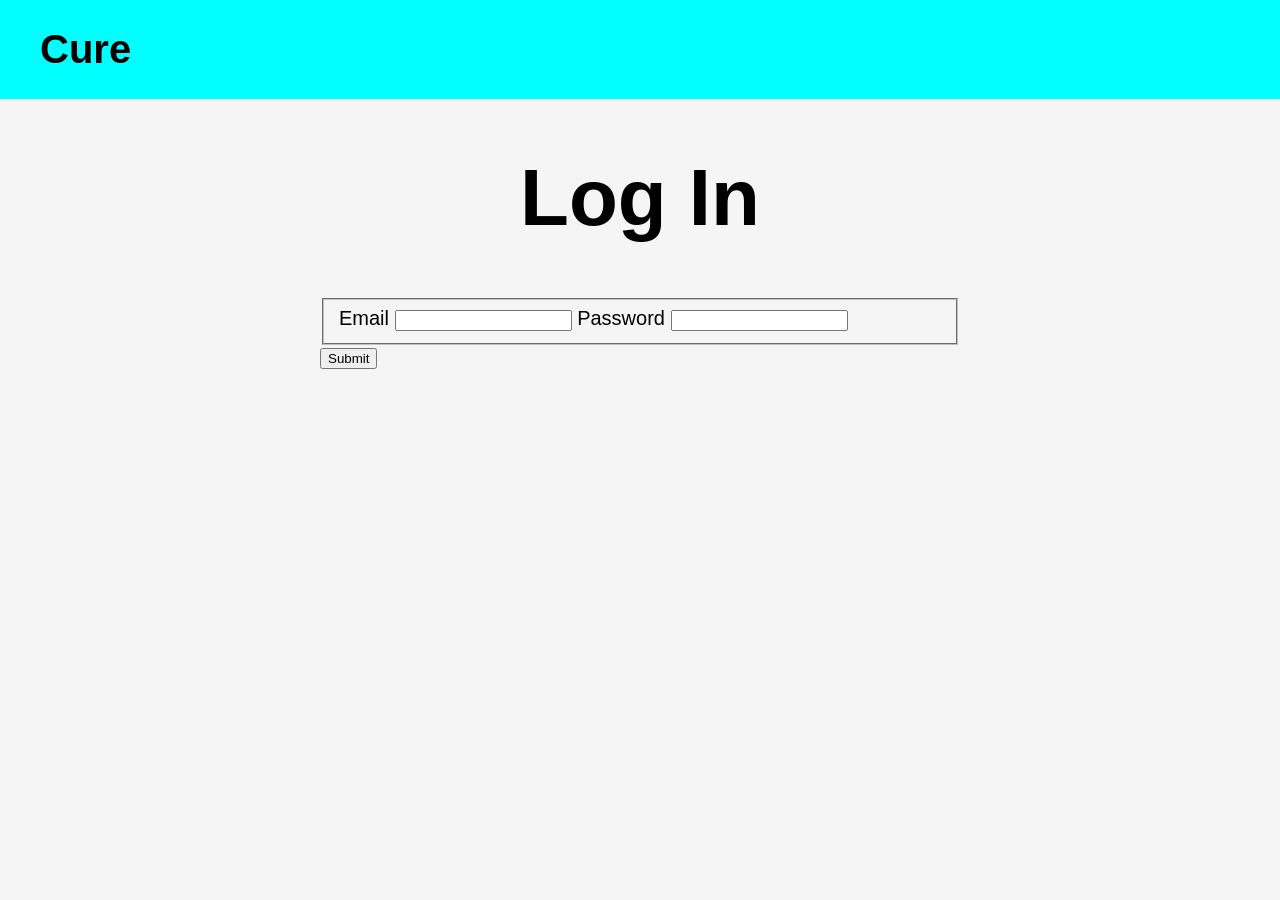
<file: login/index.html>
<!DOCTYPE html>
<html lang="en">
<head>
    <meta charset="UTF-8">
    <meta name="viewport" content="width=device-width, initial-scale=1.0">
    <title>Log in | CURE</title>
</head>
<header>
    <a href="../index.html"><h1 class="logo">Cure</h1></a>
    <link rel="stylesheet" href="loginStyles.css">
</header>
<body>
    <div class="login">
    <h1>Log In</h1>
</div>
<section class="main">
    <form action="POST">
    <fieldset>
        <label for="email">Email</label>
        <input type="email" id="email" required>

        <label for="pass">Password</label>
        <input type="password" id="pass" required>
    </fieldset>
    <button type="submit">Submit</button>
</form>
</section>
</body>
</html>
</file>
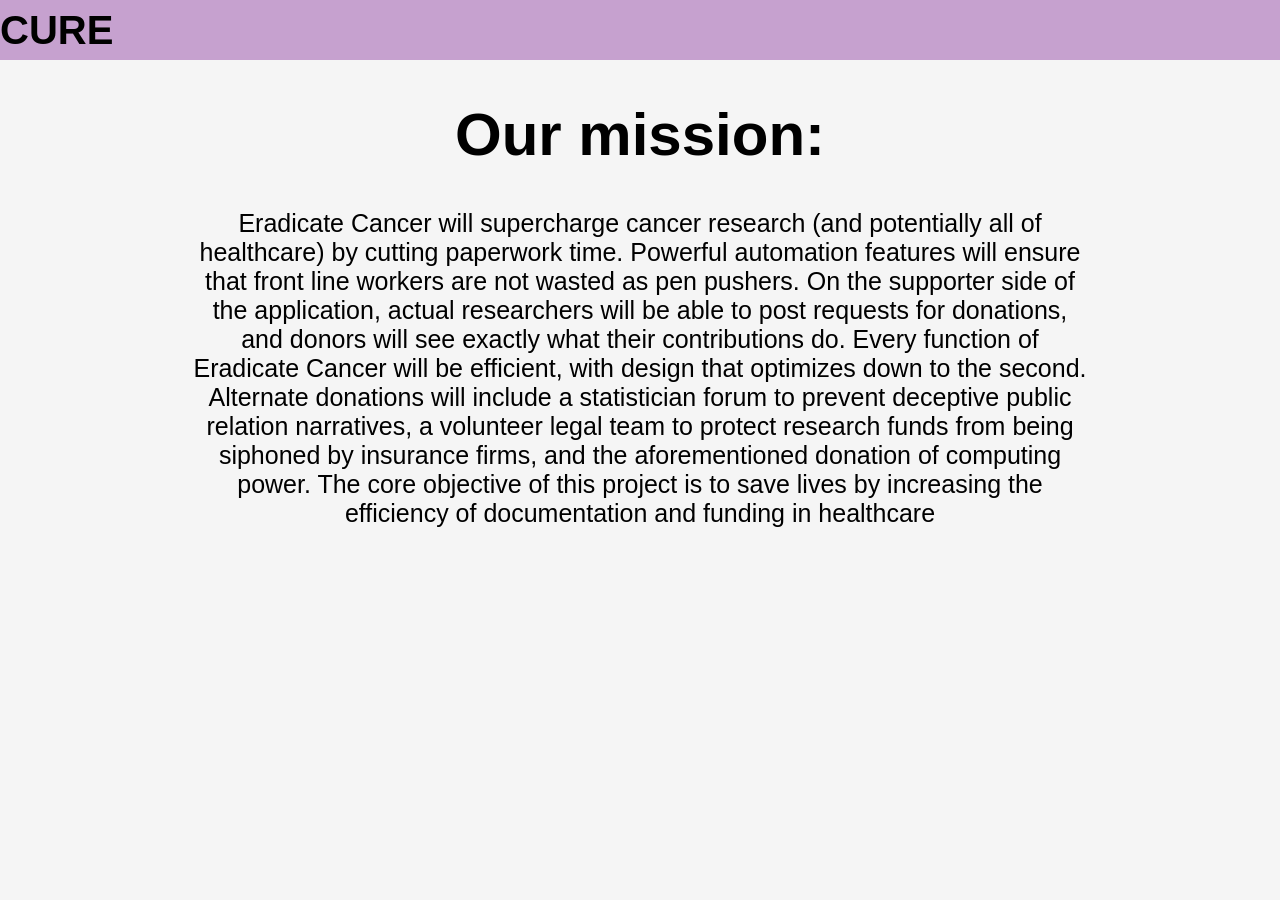
<file: about/about.html>
<!DOCTYPE html>
<html lang="en">
<head>
    <meta charset="UTF-8">
    <meta name="viewport" content="width=device-width, initial-scale=1.0">
    <title>About Us</title>
    <link rel="stylesheet" href="aboutStyles.css">
</head>
<header>
    <h1 class="logo"><a href="../index.html">CURE</a></h1>
</header>
<body>
    <div class="main">
        <h1 style="text-align: center;">Our mission:</h1>
        <div class="statement">
        <p style="text-align: center;">Eradicate Cancer will supercharge cancer research (and potentially all of healthcare) 
            by cutting paperwork time. Powerful automation features will ensure that front line 
            workers are not wasted as pen pushers.  On the supporter side of the application, 
            actual researchers will be able to post requests for donations, and donors will see
            exactly what their contributions do.  Every function of Eradicate Cancer will be 
            efficient, with design that optimizes down to the second.  Alternate donations will 
            include a statistician forum to prevent deceptive public relation narratives, a 
            volunteer legal team to protect research funds from being siphoned by insurance firms, 
            and the aforementioned donation of computing power.  The core objective of this project 
            is to save lives by increasing the efficiency of documentation and funding in healthcare</p>
        </div>
    </div>
</body>
</html>
</file>
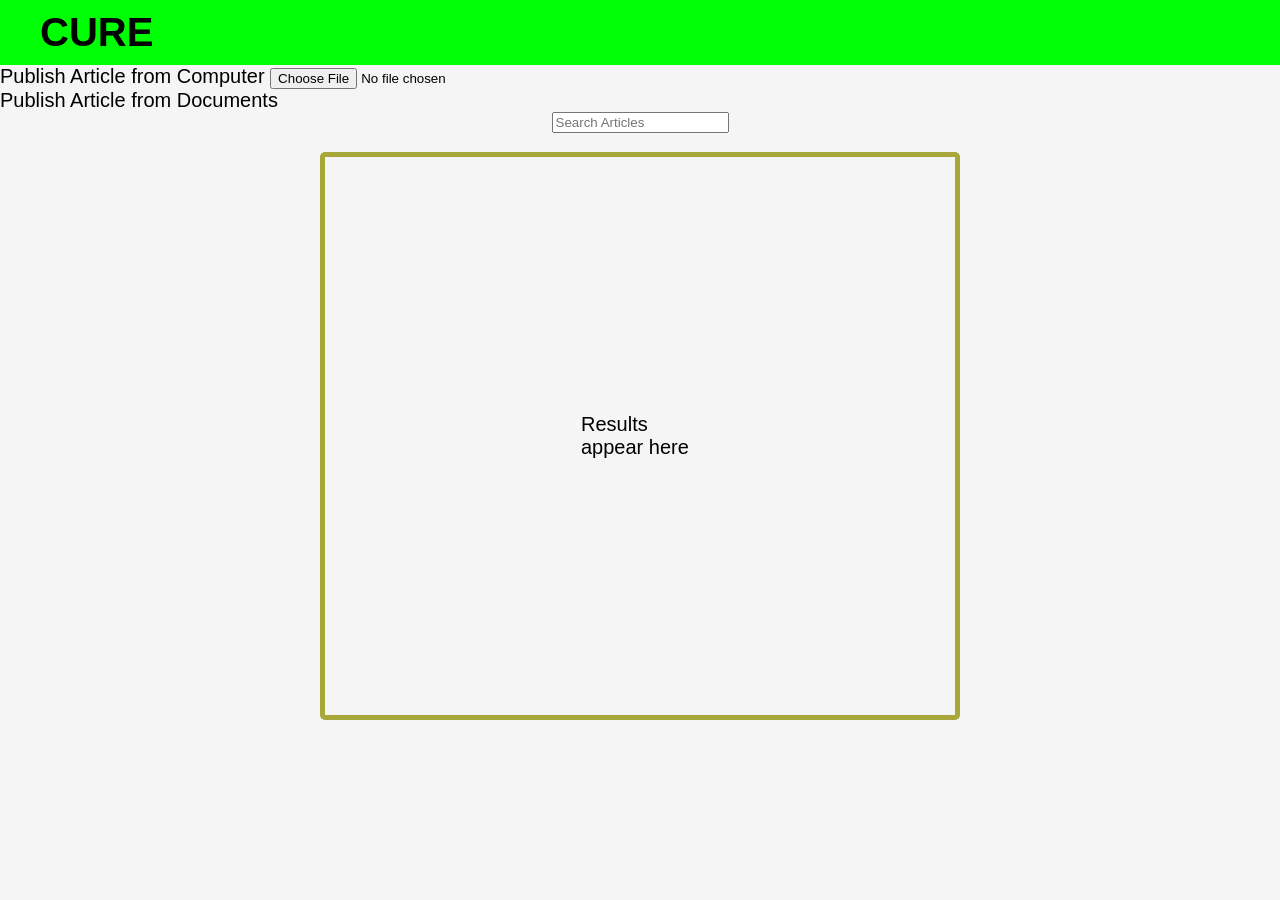
<file: article/search.html>
<!DOCTYPE html>
<html>
<head>
    <meta charset="UTF-8" />
    <title>Article Repository | CURE</title>
    <link rel="stylesheet" href="searchStyles.css">
</head>
<body>
    <header>
        <a href="../index.html"><h1 class="logo">CURE</h1></a>
    </header>
    <main>
        <section class="publish">
            <label for="upload">Publish Article from Computer</label>
            <input type="file" name="Upload Article" id="upload" accept=".doc,.docx,.xml,application/msword,application/vnd.openxmlformats-officedocument.wordprocessingml.document">
            <br>
            <a href="../document/select/select.html">Publish Article from Documents</a>
        </section>
        <div class="search">
            <input type="search" id="search" placeholder="Search Articles" class="searchbar">
            <div class="results">Results appear here</div>
        </div>
    
</body>
</html>
</file>
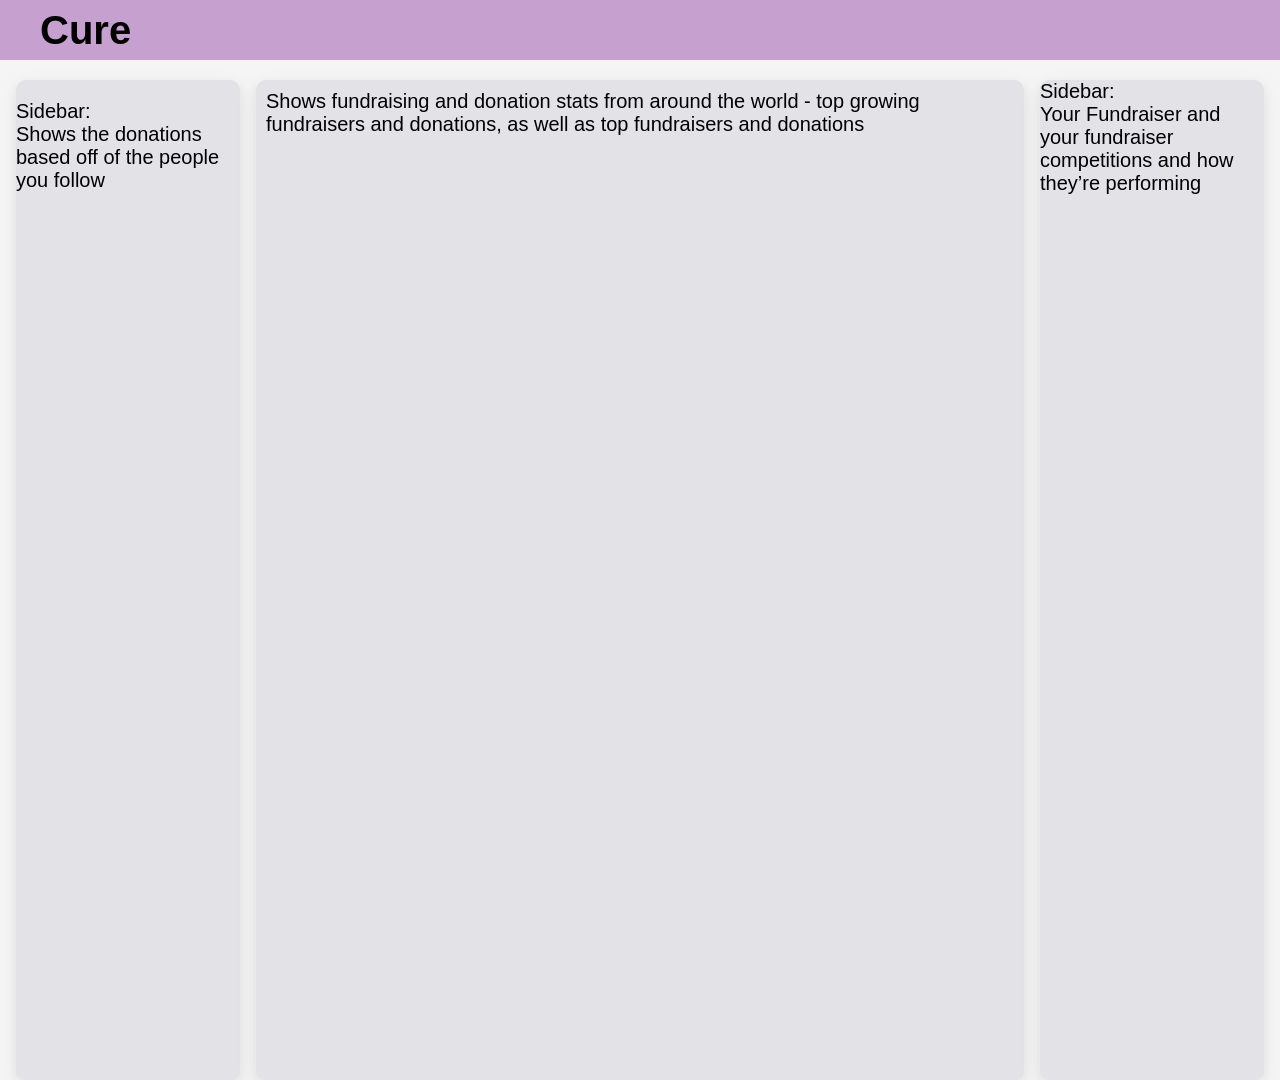
<file: contributions/contributions.html>
<!DOCTYPE html>
<html lang="en">
  <head>
    <meta charset="UTF-8" />
    <meta name="viewport" content="width=device-width, initial-scale=1.0" />
    <title>Donate | CURE</title>
    <link rel="stylesheet" href="contributionsStyles.css" />
  </head>

  <body>
    <header>
      <a href="../index.html"><h1 class="logo">Cure</h1></a>
    </header>
    <main>
      <div class="sections">
        <section class="left">
          <div class="forums">
            <div class="text">
              Sidebar: <br />
              Shows the donations based off of the people you follow
            </div>
          </div>
        </section>
        <section class="main">
          <div class="main-container">
            Shows fundraising and donation stats from around the world - top
            growing fundraisers and donations, as well as top fundraisers and
            donations
          </div>
        </section>
        <section class="right">
          <div class="fundraising">
            Sidebar: <br />
            Your Fundraiser and your fundraiser competitions and how they’re
            performing
          </div>
        </section>
      </div>
    </main>
  </body>
</html>
</file>
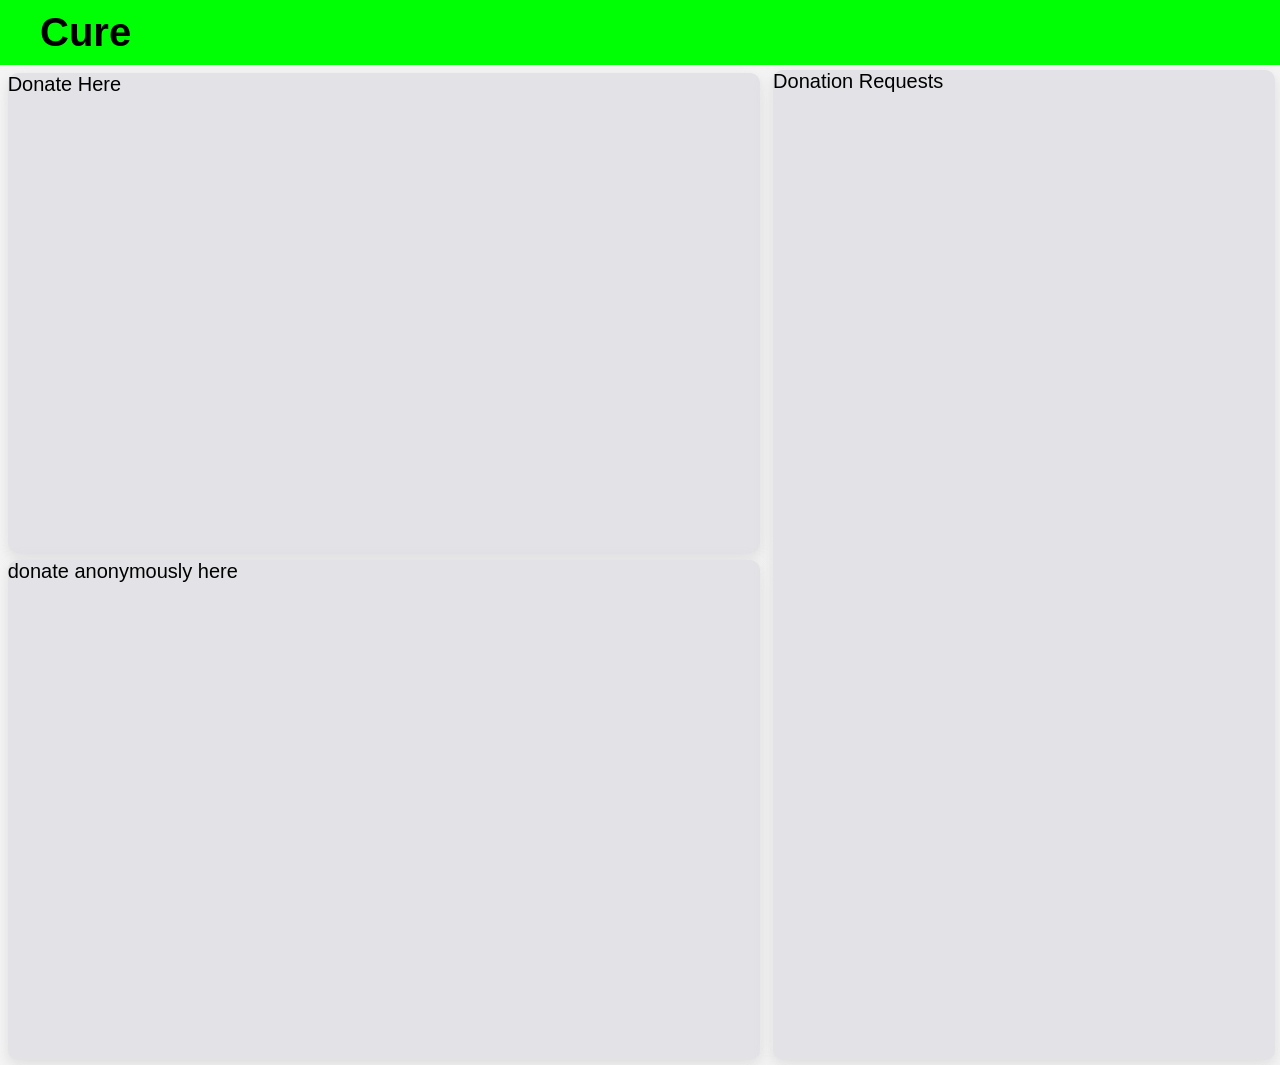
<file: donate/donate.html>
<!DOCTYPE html>
<html lang="en">
<head>
    <meta charset="UTF-8">
    <meta name="viewport" content="width=device-width, initial-scale=1.0">
    <title>Donate | CURE</title>
    <link rel="stylesheet" href="donateStyles.css">
</head>

<body>
    <header>
        <a href="../index.html"><h1 class="logo">Cure</h1></a>
    </header>
    <main>
    <section class="left-container">
        <div class="donate">
            Donate Here
        </div>
        <div class="anonymous-donation">
            donate anonymously here
        </div>
    </section>
    <section class="right-container">
        <div class="donation-requests"> Donation Requests</div>
    </section>
</main>
</body>
</html>
</file>
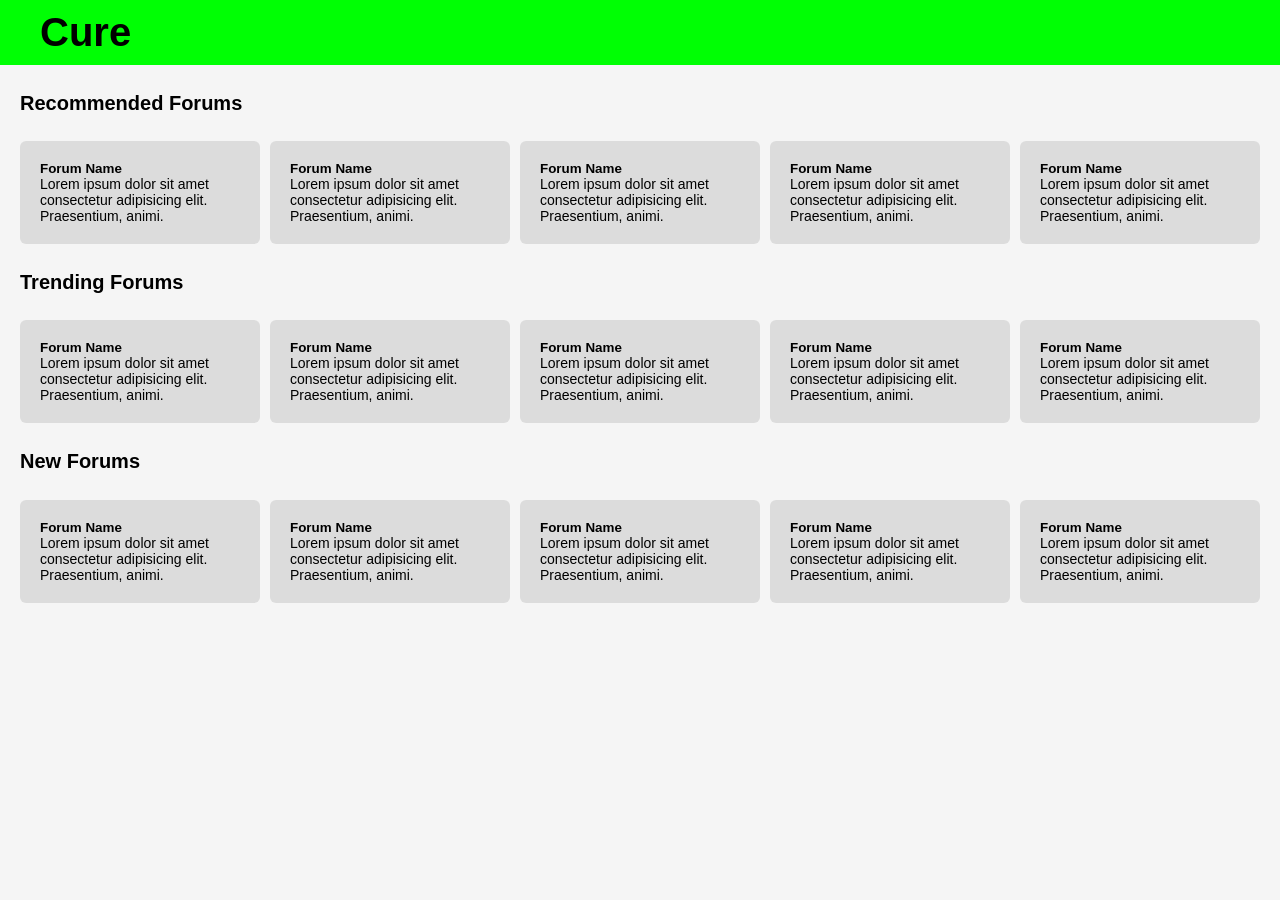
<file: forums/forums.html>
<!DOCTYPE html>
<html lang="en">
  <head>
    <meta charset="UTF-8" />
    <meta name="viewport" content="width=device-width, initial-scale=1.0" />
    <title>Donate | CURE</title>
    <link rel="stylesheet" href="forumStyles.css" />
  </head>

  <body>
    <header>
      <a href="../index.html"><h1 class="logo">Cure</h1></a>
    </header>
    <main>
      <h4>Recommended Forums</h4>
      <div class="row">
        <a class="forum-card" href="./forum.html">
          <h6>Forum Name</h6>
          <p class="card-summary">
            Lorem ipsum dolor sit amet consectetur adipisicing elit.
            Praesentium, animi.
          </p>
        </a>
        <a class="forum-card">
          <h6>Forum Name</h6>
          <p class="card-summary">
            Lorem ipsum dolor sit amet consectetur adipisicing elit.
            Praesentium, animi.
          </p>
        </a>
        <a class="forum-card">
          <h6>Forum Name</h6>
          <p class="card-summary">
            Lorem ipsum dolor sit amet consectetur adipisicing elit.
            Praesentium, animi.
          </p>
        </a>
        <a class="forum-card">
          <h6>Forum Name</h6>
          <p class="card-summary">
            Lorem ipsum dolor sit amet consectetur adipisicing elit.
            Praesentium, animi.
          </p>
        </a>
        <a class="forum-card">
          <h6>Forum Name</h6>
          <p class="card-summary">
            Lorem ipsum dolor sit amet consectetur adipisicing elit.
            Praesentium, animi.
          </p>
        </a>
        <a class="forum-card">
          <h6>Forum Name</h6>
          <p class="card-summary">
            Lorem ipsum dolor sit amet consectetur adipisicing elit.
            Praesentium, animi.
          </p>
        </a>
        <a class="forum-card">
          <h6>Forum Name</h6>
          <p class="card-summary">
            Lorem ipsum dolor sit amet consectetur adipisicing elit.
            Praesentium, animi.
          </p>
        </a>
        <a class="forum-card">
          <h6>Forum Name</h6>
          <p class="card-summary">
            Lorem ipsum dolor sit amet consectetur adipisicing elit.
            Praesentium, animi.
          </p>
        </a>
      </div>
      <h4>Trending Forums</h4>
      <div class="row">
        <a class="forum-card" href="./forum.html">
          <h6>Forum Name</h6>
          <p class="card-summary">
            Lorem ipsum dolor sit amet consectetur adipisicing elit.
            Praesentium, animi.
          </p>
        </a>
        <a class="forum-card">
          <h6>Forum Name</h6>
          <p class="card-summary">
            Lorem ipsum dolor sit amet consectetur adipisicing elit.
            Praesentium, animi.
          </p>
        </a>
        <a class="forum-card">
          <h6>Forum Name</h6>
          <p class="card-summary">
            Lorem ipsum dolor sit amet consectetur adipisicing elit.
            Praesentium, animi.
          </p>
        </a>
        <a class="forum-card">
          <h6>Forum Name</h6>
          <p class="card-summary">
            Lorem ipsum dolor sit amet consectetur adipisicing elit.
            Praesentium, animi.
          </p>
        </a>
        <a class="forum-card">
          <h6>Forum Name</h6>
          <p class="card-summary">
            Lorem ipsum dolor sit amet consectetur adipisicing elit.
            Praesentium, animi.
          </p>
        </a>
        <a class="forum-card">
          <h6>Forum Name</h6>
          <p class="card-summary">
            Lorem ipsum dolor sit amet consectetur adipisicing elit.
            Praesentium, animi.
          </p>
        </a>
        <a class="forum-card">
          <h6>Forum Name</h6>
          <p class="card-summary">
            Lorem ipsum dolor sit amet consectetur adipisicing elit.
            Praesentium, animi.
          </p>
        </a>
        <a class="forum-card">
          <h6>Forum Name</h6>
          <p class="card-summary">
            Lorem ipsum dolor sit amet consectetur adipisicing elit.
            Praesentium, animi.
          </p>
        </a>
      </div>
      <h4>New Forums</h4>
      <div class="row">
        <a class="forum-card" href="./forum.html">
          <h6>Forum Name</h6>
          <p class="card-summary">
            Lorem ipsum dolor sit amet consectetur adipisicing elit.
            Praesentium, animi.
          </p>
        </a>
        <a class="forum-card">
          <h6>Forum Name</h6>
          <p class="card-summary">
            Lorem ipsum dolor sit amet consectetur adipisicing elit.
            Praesentium, animi.
          </p>
        </a>
        <a class="forum-card">
          <h6>Forum Name</h6>
          <p class="card-summary">
            Lorem ipsum dolor sit amet consectetur adipisicing elit.
            Praesentium, animi.
          </p>
        </a>
        <a class="forum-card">
          <h6>Forum Name</h6>
          <p class="card-summary">
            Lorem ipsum dolor sit amet consectetur adipisicing elit.
            Praesentium, animi.
          </p>
        </a>
        <a class="forum-card">
          <h6>Forum Name</h6>
          <p class="card-summary">
            Lorem ipsum dolor sit amet consectetur adipisicing elit.
            Praesentium, animi.
          </p>
        </a>
        <a class="forum-card">
          <h6>Forum Name</h6>
          <p class="card-summary">
            Lorem ipsum dolor sit amet consectetur adipisicing elit.
            Praesentium, animi.
          </p>
        </a>
        <a class="forum-card">
          <h6>Forum Name</h6>
          <p class="card-summary">
            Lorem ipsum dolor sit amet consectetur adipisicing elit.
            Praesentium, animi.
          </p>
        </a>
        <a class="forum-card">
          <h6>Forum Name</h6>
          <p class="card-summary">
            Lorem ipsum dolor sit amet consectetur adipisicing elit.
            Praesentium, animi.
          </p>
        </a>
      </div>
    </main>
  </body>
</html>
</file>
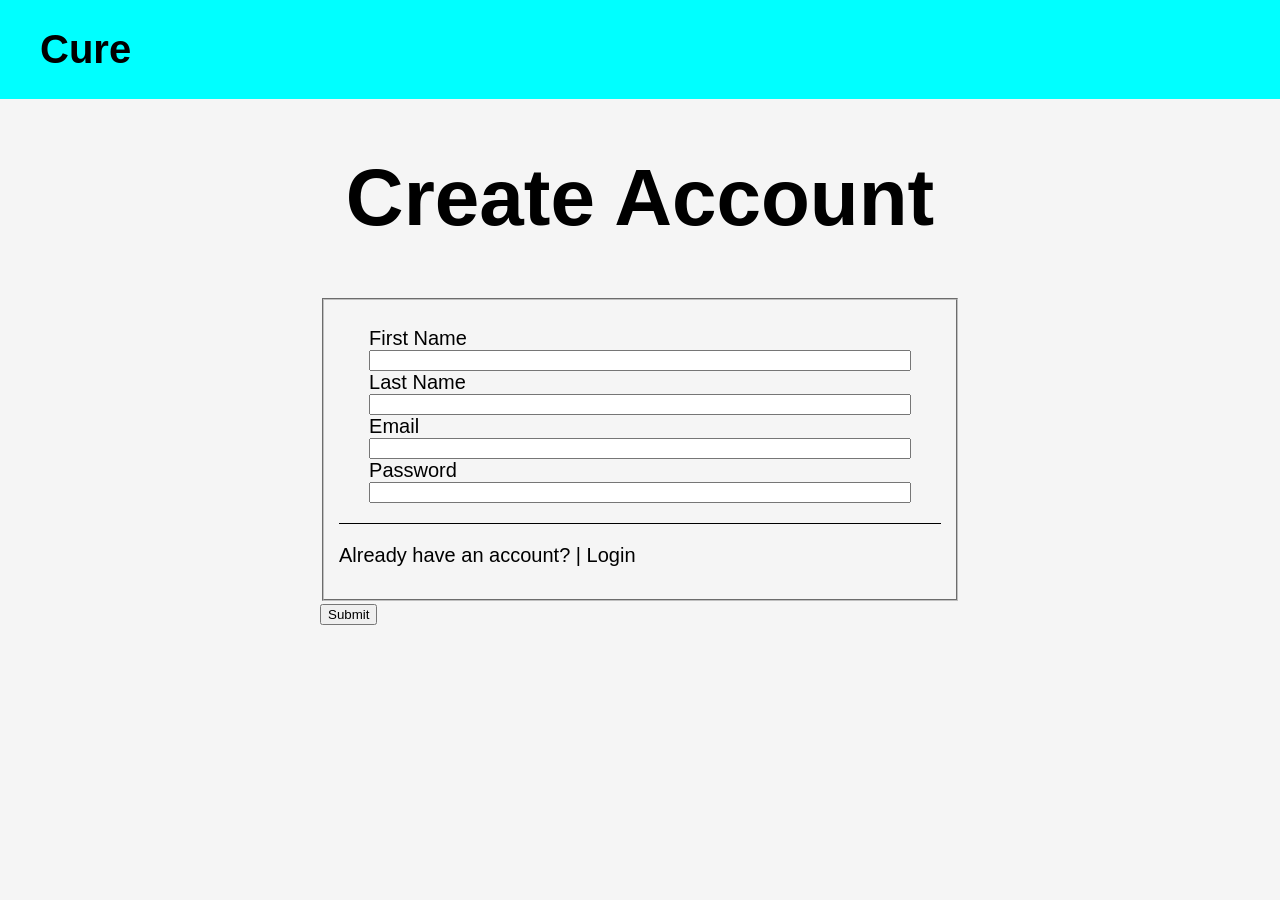
<file: login/create.html>
<!DOCTYPE html>
<html lang="en">
<head>
    <meta charset="UTF-8">
    <meta name="viewport" content="width=device-width, initial-scale=1.0">
    <title>Log in | CURE</title>
    <link rel="stylesheet" href="loginStyles.css">
</head>
<header>
    <a href="../index.html"><h1 class="logo">Cure</h1></a>
</header>
<body>
    <div class="login">
    <h1>Create Account</h1>
</div>
<section class="main">
    <form action="../settings/settings.html">
    <fieldset>
        <div class="email-pass">
            <label for="firstName">First Name</label>
            <input type="text" id="firstName" required>

            <label for="lastName">Last Name</label>
            <input type="text" id="lastName" required>

            <label for="email">Email</label>
            <input type="email" id="email" required>

            <label for="pass">Password</label>
            <input type="password" id="pass" required>
        </div>
        <div class="line"></div>
        <p>Already have an account? | <a href="login.html">Login</a></p>
    </fieldset>
    <button type="submit">Submit</button>
</form>
</section>
</body>
</html>
</file>
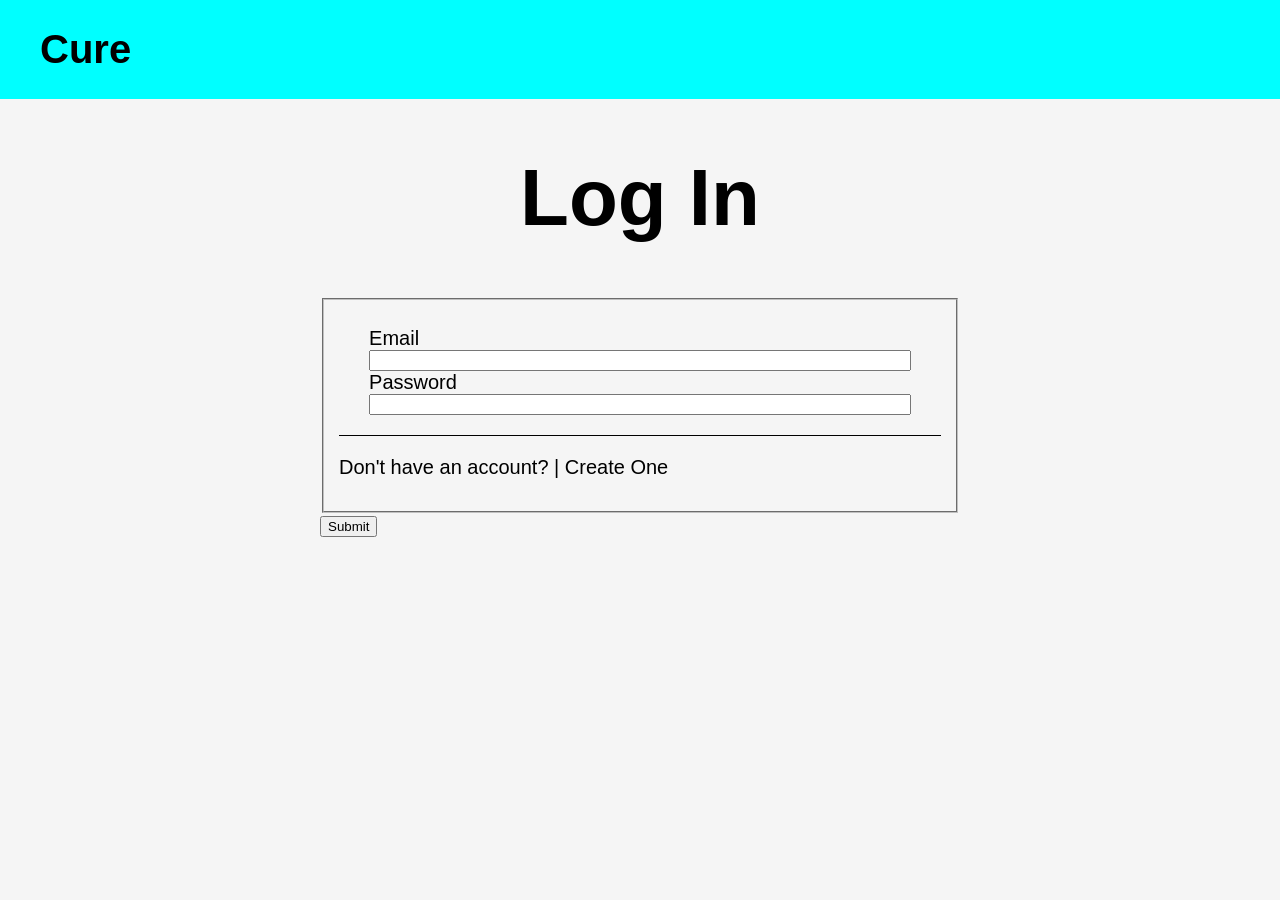
<file: login/login.html>
<!DOCTYPE html>
<html lang="en">
<head>
    <meta charset="UTF-8">
    <meta name="viewport" content="width=device-width, initial-scale=1.0">
    <title>Log in | CURE</title>
    <link rel="stylesheet" href="loginStyles.css">
</head>
<header>
    <a href="../index.html"><h1 class="logo">Cure</h1></a>
</header>
<body>
    <div class="login">
    <h1>Log In</h1>
</div>
<section class="main">
    <form action="../index.html">
    <fieldset>
        <div class="email-pass">
            <label for="email">Email</label>
            <input type="email" id="email" required>

            <label for="pass">Password</label>
            <input type="password" id="pass" required>
        </div>
        <div class="line"></div>
        <p>Don't have an account? | <a href="create.html">Create One</a></p>
    </fieldset>
    <button type="submit">Submit</button>
</form>
</section>
</body>
</html>
</file>
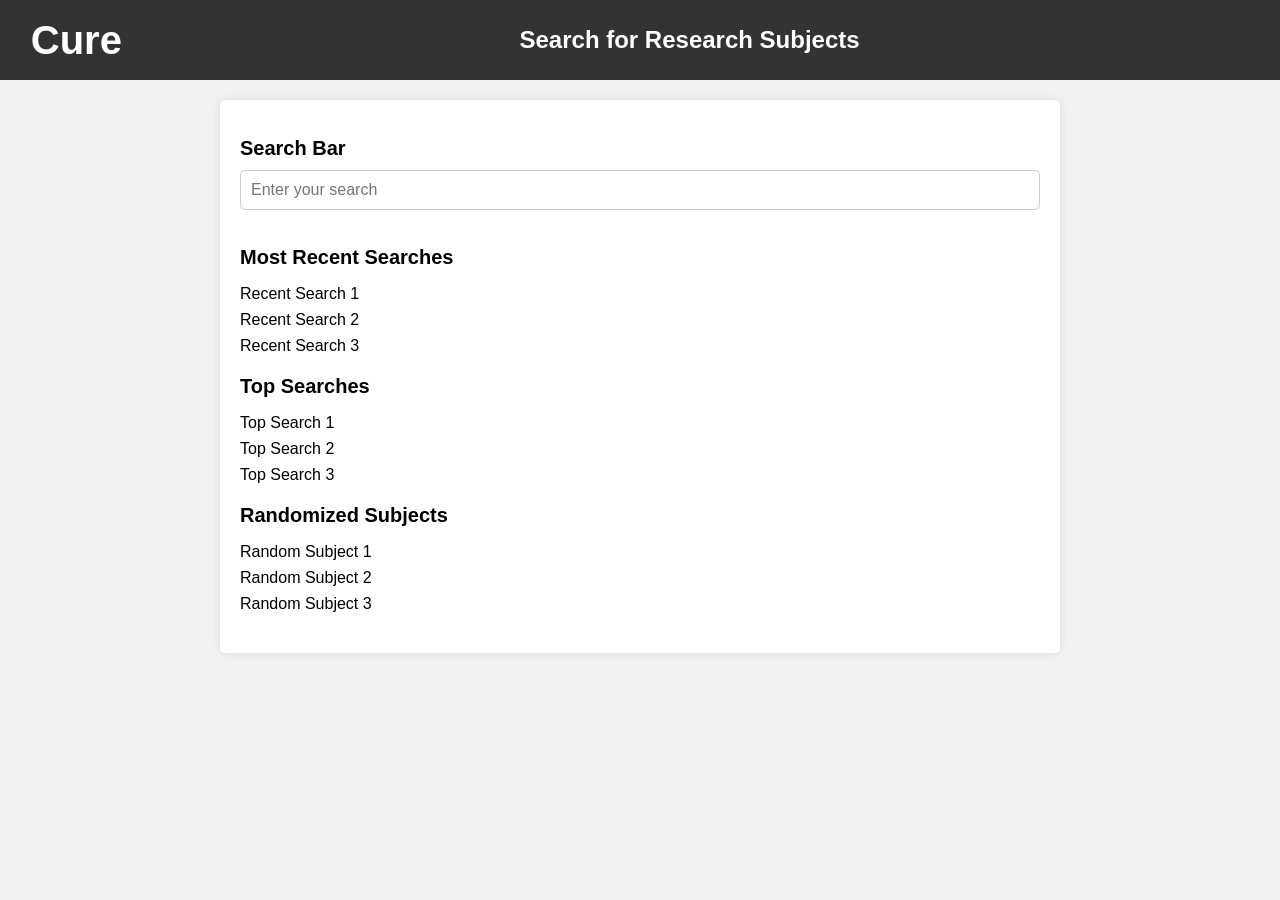
<file: research_subject_search/search.html>
<!DOCTYPE html>
<html lang="en">
<head>
  <meta charset="UTF-8">
  <meta name="viewport" content="width=device-width, initial-scale=1.0">
  <title>Research Subjects</title>
  <link rel="stylesheet" href="searchStyles.css">
</head>
<body>

  <header>
    <a style = 'float: left' href="../index.html"><h1 class="logo">Cure</h1></a>
    <h1 style = 'float: center'>Search for Research Subjects</h1>
  </header>

  <div class="container">
    <h2>Search Bar</h2>
    <input type="text" class="search-bar" placeholder="Enter your search">

    <div class="section">
      <h2>Most Recent Searches</h2>
      <ul class="list">
        <li class="list-item">Recent Search 1</li>
        <li class="list-item">Recent Search 2</li>
        <li class="list-item">Recent Search 3</li>
      </ul>
    </div>

    <div class="section">
      <h2>Top Searches</h2>
      <ul class="list">
        <li class="list-item">Top Search 1</li>
        <li class="list-item">Top Search 2</li>
        <li class="list-item">Top Search 3</li>
      </ul>
    </div>

    <div class="section">
      <h2>Randomized Subjects</h2>
      <ul class="list">
        <li class="list-item">Random Subject 1</li>
        <li class="list-item">Random Subject 2</li>
        <li class="list-item">Random Subject 3</li>
      </ul>
    </div>
  </div>

</body>
</html>
</file>
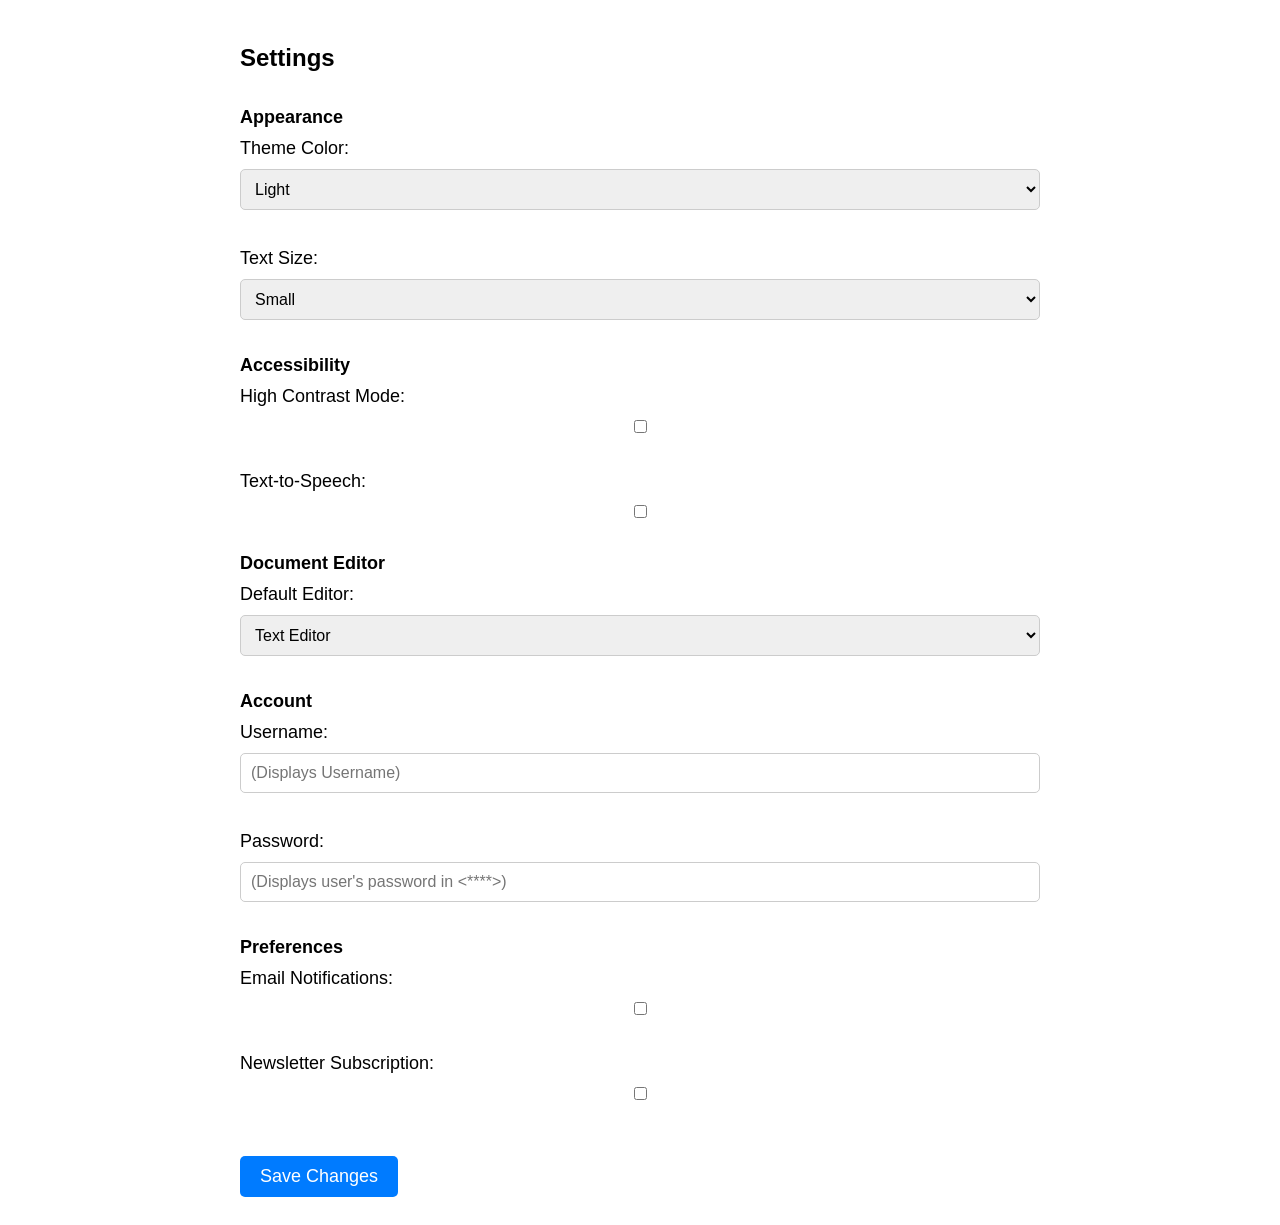
<file: settings/settings.html>
<!DOCTYPE html>
<html>
<head>
  <title>Settings</title>
  <link rel="stylesheet" href="settingStyles.css">
</head>
<body>
  <div class="settings-container">
    <h1 class="settings-heading">Settings</h1>
    <form class="settings-form" action="../index.html">
      <h2 class="settings-label">Appearance</h2>
      <label class="settings-label" for="theme-color">Theme Color:</label>
      <select class="settings-input" id="theme-color" name="theme-color">
        <option value="light">Light</option>
        <option value="dark">Dark</option>
      </select>
      <br>
      <label class="settings-label" for="text-size">Text Size:</label>
      <select class="settings-input" id="text-size" name="text-size">
        <option value="small">Small</option>
        <option value="medium">Medium</option>
        <option value="large">Large</option>
      </select>

      <h2 class="settings-label">Accessibility</h2>
      <label class="settings-label" for="high-contrast-mode">High Contrast Mode:</label>
      <input class="settings-input" type="checkbox" id="high-contrast-mode" name="high-contrast-mode">
      <br>
      <label class="settings-label" for="text-to-speech">Text-to-Speech:</label>
      <input class="settings-input" type="checkbox" id="text-to-speech" name="text-to-speech">

      <h2 class="settings-label">Document Editor</h2>
      <label class="settings-label" for="default-editor">Default Editor:</label>
      <select class="settings-input" id="default-editor" name="default-editor">
        <option value="text-editor">Text Editor</option>
        <option value="visual-editor">Visual Editor</option>
      </select>

      <h2 class="settings-label">Account</h2>
      <label class="settings-label" for="username">Username:</label>
      <input class="settings-input" type="text" id="username" name="username" placeholder="(Displays Username)">
      <br>
      <label class="settings-label" for="password">Password:</label>
      <input class="settings-input" type="password" id="password" name="password" placeholder="(Displays user's password in <****>)">

      <h2 class="settings-label">Preferences</h2>
      <label class="settings-label" for="email-notifications">Email Notifications:</label>
      <input class="settings-input" type="checkbox" id="email-notifications" name="email-notifications">
      <br>
      <label class="settings-label" for="newsletter-subscription">Newsletter Subscription:</label>
      <input class="settings-input" type="checkbox" id="newsletter-subscription" name="newsletter-subscription">

      <br><br>
      <div class="finish">
      <input class="settings-submit" type="submit" value="Save Changes">
    </div>
    </form>
  </div>
</body>
</html>
</file>
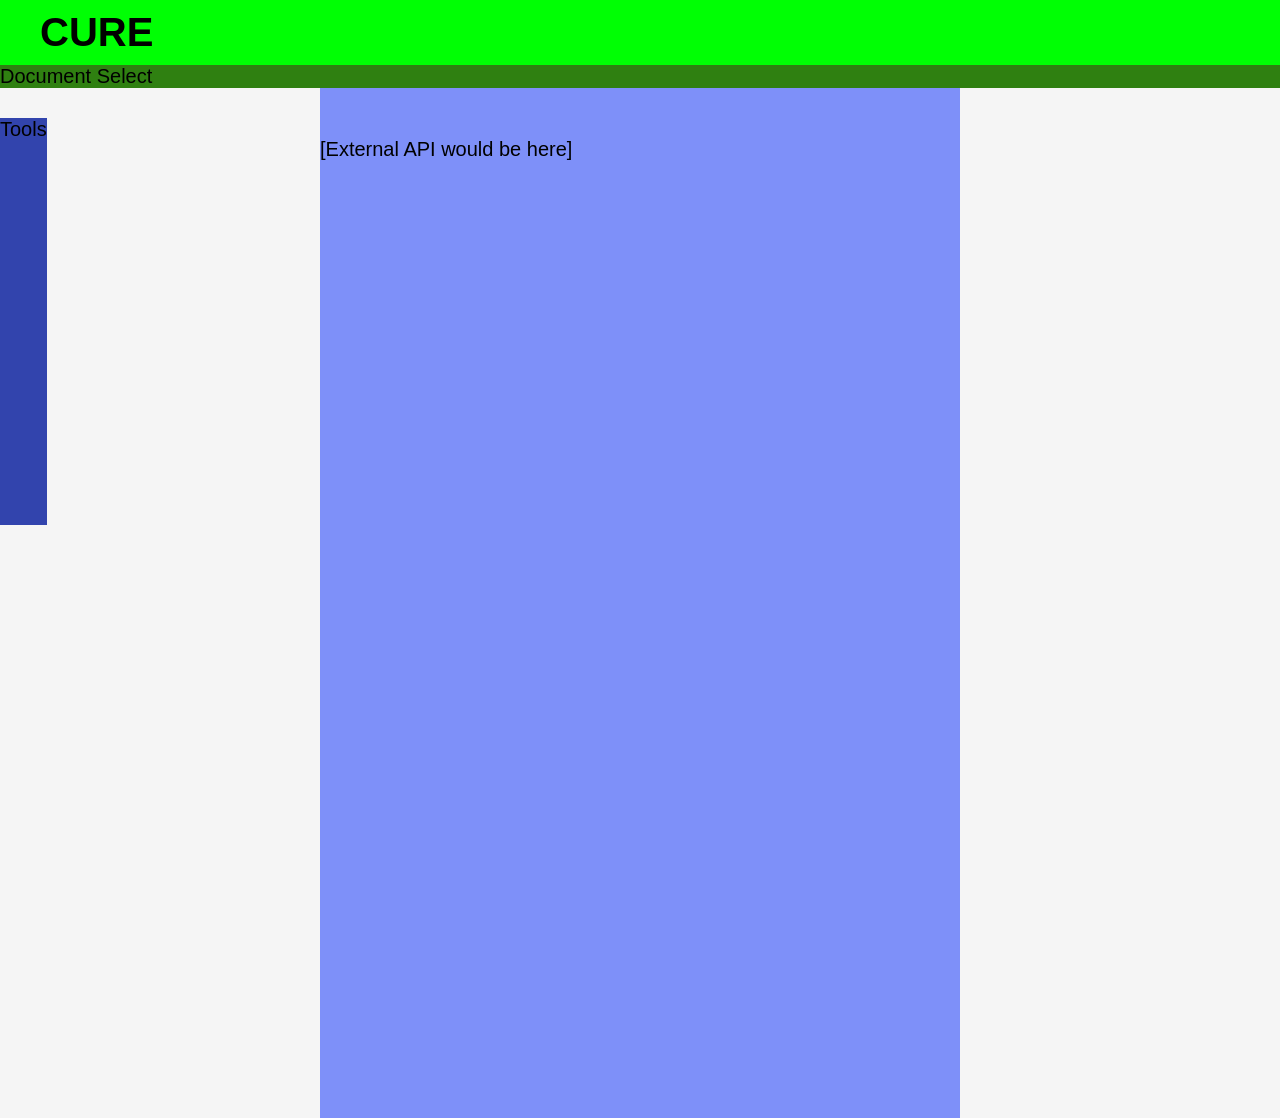
<file: document/editor/editor.html>
<!DOCTYPE html>
<html>
<head>
    <meta charset="UTF-8" />
    <title>Document Editor | CURE</title>
    <link rel="stylesheet" href="editorStyles.css">
</head>
<body>
    <header>
        <a href="../../index.html"><h1 class="logo">CURE</h1></a>
    </header>
    <main>
        <section class="outside">
            <a href="../select/select.html">Document Select</a>
        </section>
        <section class="document-container">
            <div class="toolbar">
                Tools
            </div>
            <p>[External API would be here]</p>
        </section>
</body>
</html>
</file>
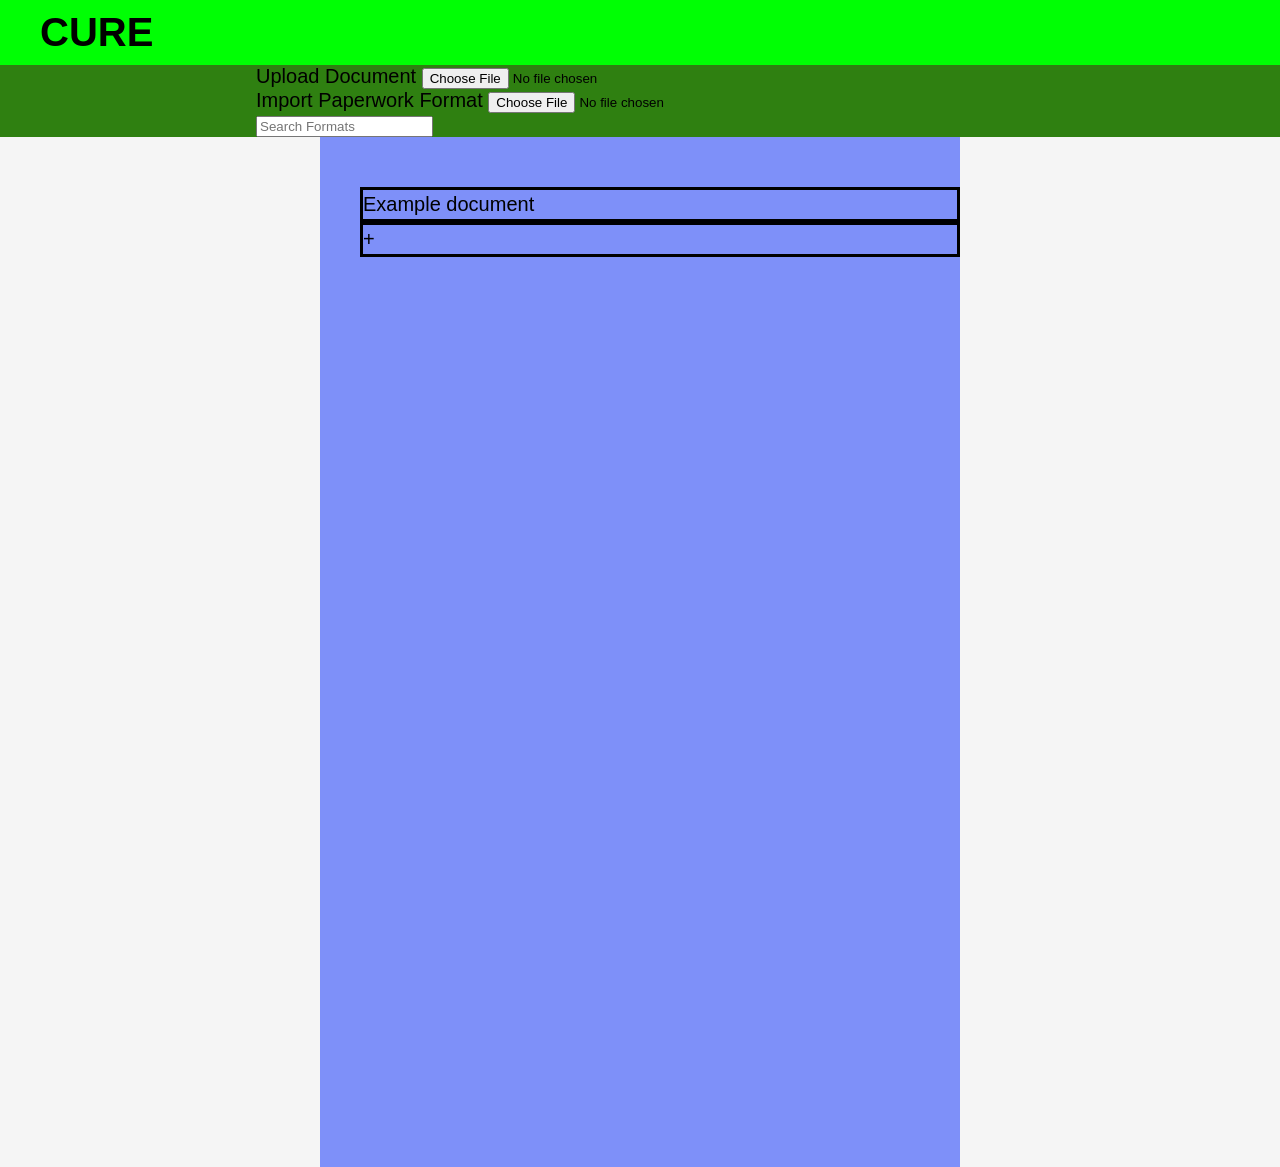
<file: document/select/select.html>
<!DOCTYPE html>
<html>
<head>
    <meta charset="UTF-8" />
    <title>Document Selection | CURE</title>
    <link rel="stylesheet" href="selectStyles.css">
</head>
<body>
    <header>
        <a href="../../index.html"><h1 class="logo">CURE</h1></a>
    </header>
    <main>
        <section class="outside">
            <label for="doc upload">Upload Document</label>
            <input type="file" name="Upload Document" id="doc upload" accept=".doc,.docx,.xml,application/msword,application/vnd.openxmlformats-officedocument.wordprocessingml.document">
            <br>
            <label for="formats">Import Paperwork Format</label>
            <input type="file" name="Import Paperwork Format" id="formats", accept=".fakepaperworkfileformat">
            <br>
            <input type="search" id="search" placeholder="Search Formats" class="searchbar">
        </section>
        <section class="document-container">
            <ul class="icons">
            <li><div class="icon"><a href="../editor/editor.html">Example document</a></div></li>
            <li><div class="icon"><a href="../editor/editor.html">+</a></div></li>
            </ul>
        </section>
</body>
</html>
</file>
<file: login/loginStyles.css>
*
{
    font-family:Verdana, Geneva, Tahoma, sans-serif;
}
:root{
    font-size: 20px;
    --primary-color: rgb(198,161,207);
    --secondary-color:rgb(227, 226, 230);
    --background-color:whitesmoke;
}

a{
    text-decoration: none;
    color: inherit;
}
/*** Header ***/
header
{
    display: flex;
    justify-content: space-between;
    align-items:  center;
    background-color: aqua;
}

.logo
{
    margin-left:1em;
    width:25%;
    font-size: 2rem;
}

/**** Body ****/
.login
{
    text-align: center;
    font-size:2em;
}

body{
    margin:0;
    background-color: var(--background-color);
}

/*** Main ***/
.main
{
    width:50%;
    margin: auto;

}
form fieldset
{
}
.email-pass
{
    display: flex;
    flex-flow: column;
    width:90%;
    margin: 1em auto;
}
.line
{
    width:100%;
    height:1px;
    background-color: black;
    margin: 1em auto;
}
</file>
<file: about/aboutStyles.css>
*
{
    font-family:Verdana, Geneva, Tahoma, sans-serif;
}
:root{
    font-size: 20px;
    --primary-color: rgb(198,161,207);
    --secondary-color:rgb(227, 226, 230);
    --background-color:whitesmoke;
}
.button {
    border: none;
    color: white;
    padding: 15px 32px;
    text-align: center;
    text-decoration: none;
    display: inline-block;
    font-size: 16px;
    margin: 4px 2px;
    cursor: pointer;
}

body{
    margin:0;
    background-color: var(--background-color);
}
a{
    text-decoration: none;
    color: inherit;
}

/***** Header *****/
header
{
    display: flex;
    justify-content: space-between;
    background-color: var(--primary-color) ;
    align-items: center;
    height: 60px;
}
/***** Body *****/
.main h1{
    font-size: 3rem;
}
.statement
{
    font-size: 1.25rem;
    width:70%;
    margin: auto;
}
</file>
<file: article/searchStyles.css>
*
{
    font-family:Verdana, Geneva, Tahoma, sans-serif;
}
:root{
    font-size: 20px;
    --primary-color: rgb(198,161,207);
    --secondary-color:rgb(227, 226, 230);
    --background-color:whitesmoke;
}

a{
    text-decoration: none;
    color: inherit;
}

/*** Header ***/
header
{
    display: flex;
    justify-content: space-between;
    align-items:  center;
    background-color: rgb(0, 255, 4);
}

.logo
{
    margin:.25em 1em ;
    width:25%;
    font-size: 2rem;
}

/**** Body ****/

body{
    margin:0;
    background-color: var(--background-color);
    --left-container-width: 60%;
    --left-container-height:1000px;
}
main
{
    display:contents;
}

.search
{
    left:25%;
    width: 50%;
    align-items: center;
    display:flex;
    position: relative;
    flex-direction: column;
}

.results
{
    margin-top: 3%;
    border:5px;
    border-color: rgb(167, 167, 58);
    padding:40%;
    border-radius: 5px;
    position: relative;
    display: flex;
    align-items:normal;
    border-style:solid;
}
</file>
<file: contributions/contributionsStyles.css>
* {
  font-family: Verdana, Geneva, Tahoma, sans-serif;
}
:root {
  font-size: 20px;
  --primary-color: rgb(198, 161, 207);
  --secondary-color: rgb(227, 226, 230);
  --background-color: whitesmoke;
}
.button {
  border: none;
  color: white;
  padding: 15px 32px;
  text-align: center;
  text-decoration: none;
  display: inline-block;
  font-size: 16px;
  margin: 4px 2px;
  cursor: pointer;
}

body {
  margin: 0;
  background-color: var(--background-color);
}
a {
  text-decoration: none;
  color: inherit;
}

/***** Header *****/
header {
  display: flex;
  justify-content: space-between;
  background-color: var(--primary-color);
  align-items: center;
  height: 60px;
}
ul {
  width: 25%;
  display: flex;
  justify-content: right;
  margin-right: 1em;
}
li {
  display: inline-block;
  padding: 0.5em 1em;
  margin: 0 0.5em;
  background-color: var(--secondary-color);
  color: black;
  border-radius: 10px;
  font-size: 0.7rem;
}
.logo {
  margin-left: 1em;
  width: 25%;
}
#search {
  border-radius: 5px;
  height: 35px;
  width: 50%;
  min-width: 300px;
  margin: auto;
  border: none;
  transition: all 0.7s;
  font-size: 1rem;
  text-align: center;
  margin-right: 15rem;
  padding: 0.001em;
  background-color: var(--secondary-color);
  initial-value: none;
}
#search:hover {
  border: 2px solid rgb(2, 14, 26);
}

/*----- Sections -----*/
.sections {
  display: flex;
  justify-content: space-evenly;
  height: 1000px;
  margin-top: 1em;
  --main-width: 60%;
}

.left,
.main {
  border-radius: 10px;
  background-color: var(--secondary-color);
}
.left,
.right {
  width: calc(((95% - var(--main-width)) / 2));
}
.left,
.groups,
.fundraising,
.main {
  box-shadow: 0 4px 8px 0 rgba(182, 182, 182, 0.19),
    0 6px 20px 0 rgba(182, 182, 182, 0.19);
  transition: all 0.5s;
}
.left:hover,
.groups:hover,
.fundraising:hover,
.main:hover {
  box-shadow: 0 4px 8px 0 rgba(134, 134, 134, 0.19),
    0 6px 20px 0 rgba(134, 134, 134, 0.19);
}

/***** Left *****/

.forums {
  width: 100%;
  height: 100%;
  border-radius: inherit;
  display: flex;
  flex-direction: column;
}

.forums a {
  padding: 0.5em 0.5em;
  background-color: var(--primary-color);
  color: black;
  border-radius: 10px;
  font-size: 0.75rem;
  margin: 1em auto;
  text-align: center;
  width: 60%;
}

.text {
  margin: 1em auto;
}

/***** Main *****/
.main {
  width: var(--main-width);
}
.main-container {
  margin: 0.5em;
  width: calc(100%-1em);
  height: calc(100% - 1em);
}
/***** Right *****/
.right {
  display: flex;
  flex-direction: column;
  --donos-height: 30%;
}
.right-container {
  height: 100%;
}
.fundraising,
.groups {
  border-radius: 10px;
  background-color: var(--secondary-color);
}
.fundraising {
  height: 100%;
}
.groups {
  margin: 0.5em 0 0 0;
  height: calc(100% - var(--donos-height) - 0.5em);
}
</file>
<file: donate/donateStyles.css>
*
{
    font-family:Verdana, Geneva, Tahoma, sans-serif;
}
:root{
    font-size: 20px;
    --primary-color: rgb(198,161,207);
    --secondary-color:rgb(227, 226, 230);
    --background-color:whitesmoke;
}

a{
    text-decoration: none;
    color: inherit;
}

/*** Header ***/
header
{
    display: flex;
    justify-content: space-between;
    align-items:  center;
    background-color: rgb(0, 255, 4);
}

.logo
{
    margin:.25em 1em ;
    width:25%;
    font-size: 2rem;
}

/**** Body ****/

body{
    margin:0;
    background-color: var(--background-color);
    --left-container-width: 60%;
    --left-container-height:1000px;
}
main
{
    display: flex;
}

.donate, .anonymous-donation, .donation-requests
{   
    margin: var(--donate-margin);
    box-shadow: 0 4px 8px 0 rgba(182, 182, 182, 0.19), 0 6px 20px 0 rgba(182, 182, 182, 0.19);
    transition: all .5s;
    border-radius: 10px;
    background-color: var(--secondary-color);
}
.donate:hover, .anonymous-donation:hover, .donation-requests:hover
{
    box-shadow: 0 4px 8px 0 rgba(134, 134, 134, 0.19), 0 6px 20px 0 rgba(134, 134, 134, 0.19);   
}

/***** left *****/
.left-container
{
    width:var(--left-container-width);
    height: var(--left-container-height);
    --donate-height: 48%;
    --donate-margin: calc((50% - var(--donate-height)) / 2);

}

.donate
{
    height: var(--donate-height);
}
.anonymous-donation
{
    height:calc(51% - var(--donate-margin));
}
/***** right *****/
.right-container
{
    width: calc(100% - var(--left-container-width));
    height: 1000px;
    --donate-height: 99%;
    --donate-margin: calc((101% - var(--donate-height)) / 2);
}
.donation-requests
{
    margin: var(--donate-margin);
    height: var(--donate-height);
}
</file>
<file: forums/forumStyles.css>
* {
  font-family: Verdana, Geneva, Tahoma, sans-serif;
}
:root {
  font-size: 20px;
  --primary-color: rgb(198, 161, 207);
  --secondary-color: rgb(227, 226, 230);
  --background-color: whitesmoke;
}

a {
  text-decoration: none;
  color: inherit;
}

/*** Header ***/
header {
  display: flex;
  justify-content: space-between;
  align-items: center;
  background-color: rgb(0, 255, 4);
}

.logo {
  margin: 0.25em 1em;
  width: 25%;
  font-size: 2rem;
}

/**** Body ****/

body {
  margin: 0;
  background-color: var(--background-color);
  --left-container-width: 60%;
  --left-container-height: 1000px;
}

main {
  padding-inline: 1rem;
}

h6,
p {
  margin: 0;
}

img {
  display: block;
  width: 60%;
  height: 300px;
  padding: 1rem;
  margin-inline: auto;
  object-fit: cover;
}

.row {
  display: flex;
  gap: 0.5rem;
  width: 100%;
  overflow: auto;
}

.forum-card {
  min-width: 200px;
  padding: 1rem;
  border-radius: 6px;
  background-color: rgba(0, 0, 0, 0.1);
}

p.card-summary {
  font-size: 14px;
}
</file>
<file: research_subject_search/searchStyles.css>
body {
  font-family: Arial, sans-serif;
  margin: 0;
  background-color: #f2f2f2;
}

a{
  text-decoration: none;
  color: white;
}

.logo
{
    margin: .2em;
    margin-left:0em;
    width:50%;
    font-size: 2.5rem;
}

header {
  background-color: #333;
  color: #fff;
  padding: 10px;
  text-align: center;
}

.container {
  max-width: 800px;
  margin: 20px auto;
  padding: 20px;
  background-color: #fff;
  border-radius: 5px;
  box-shadow: 0 0 10px rgba(0, 0, 0, 0.1);
}

h1 {
  display: inline-block;
  font-size: 24px;
}

/* Style the search bar */
.search-bar {
  width: 100%;
  padding: 10px;
  font-size: 16px;
  border-radius: 5px;
  border: 1px solid #ccc;
  margin-bottom: 20px;
  box-sizing: border-box;
}

/* Style the recent searches, top searches, and randomized subjects */
.section {
  margin-bottom: 20px;
}

h2 {
  font-size: 20px;
  margin-bottom: 10px;
}

.list {
  list-style-type: none;
  padding: 0;
}

.list-item {
  margin-bottom: 8px;
}
</file>
<file: settings/settingStyles.css>
*
{
  font-family:Verdana, Geneva, Tahoma, sans-serif;
}

/* Style the container for the settings */
.settings-container {
  max-width: 800px;
  margin: 0 auto;
  padding: 20px;
}

/* Style the heading for the settings */
.settings-heading {
  font-size: 24px;
  font-weight: bold;
  margin-bottom: 20px;
}

/* Style the form for the settings */
.settings-form {
  display: flex;
  flex-direction: column;
}

/* Style the labels for the form inputs */
.settings-label {
  font-size: 18px;
  margin-bottom: 10px;
}

/* Style the inputs for the form */
.settings-input {
  padding: 10px;
  font-size: 16px;
  border-radius: 5px;
  border: 1px solid #ccc;
  margin-bottom: 20px;
}

/* Style the submit button for the form */
.settings-submit {
  background-color: #007bff;
  color: #fff;
  padding: 10px 20px;
  font-size: 18px;
  border: none;
  border-radius: 5px;
  cursor: pointer;
}

/* Style the submit button on hover */
.settings-submit:hover {
  background-color: #0069d9;
}
</file>
<file: document/editor/editorStyles.css>
*
{
    font-family:Verdana, Geneva, Tahoma, sans-serif;
}
:root{
    font-size: 20px;
    --primary-color: rgb(198,161,207);
    --secondary-color:rgb(227, 226, 230);
    --background-color:whitesmoke;
}

a{
    text-decoration: none;
    color: inherit;
}

/*** Header ***/
header
{
    display: flex;
    justify-content: space-between;
    align-items:  center;
    background-color: rgb(0, 255, 4);
}

.logo
{
    margin:.25em 1em ;
    width:25%;
    font-size: 2rem;
}

/**** Body ****/

body{
    margin:0;
    background-color: var(--background-color);
    --left-container-width: 60%;
    --left-container-height:1000px;
}
main
{
    display:contents;
}

/***** outside *****/
.outside
{
    background-color: rgb(47, 128, 17);
    padding-left: 0%;

}
/***** inside *****/
.document-container
{
    background-color: rgb(126, 144, 249);
    width: 50%;
    position:sticky;
    left:25%;
    height: 1000px;
    padding-top: 30px;
}

.icons
{
    list-style:none;
}

.icon
{
    border: 3px solid black;
    padding-top: 3px;
    padding-bottom: 3px;
}

.toolbar
{
    background-color: rgb(50, 68, 173);
    position:fixed;
    padding-bottom: 30%;
}
</file>
<file: document/select/selectStyles.css>
*
{
    font-family:Verdana, Geneva, Tahoma, sans-serif;
}
:root{
    font-size: 20px;
    --primary-color: rgb(198,161,207);
    --secondary-color:rgb(227, 226, 230);
    --background-color:whitesmoke;
}

a{
    text-decoration: none;
    color: inherit;
}

/*** Header ***/
header
{
    display: flex;
    justify-content: space-between;
    align-items:  center;
    background-color: rgb(0, 255, 4);
}

.logo
{
    margin:.25em 1em ;
    width:25%;
    font-size: 2rem;
}

/**** Body ****/

body{
    margin:0;
    background-color: var(--background-color);
    --left-container-width: 60%;
    --left-container-height:1000px;
}
main
{
    display:contents;
}

/***** outside *****/
.outside
{
    background-color: rgb(47, 128, 17);
    padding-left: 20%;

}
/***** inside *****/
.document-container
{
    background-color: rgb(126, 144, 249);
    width: 50%;
    position:sticky;
    left:25%;
    height: 1000px;
    padding-top: 30px;
}

.icons
{
    list-style:none;
}

.icon
{
    border: 3px solid black;
    padding-top: 3px;
    padding-bottom: 3px;
}
</file>
